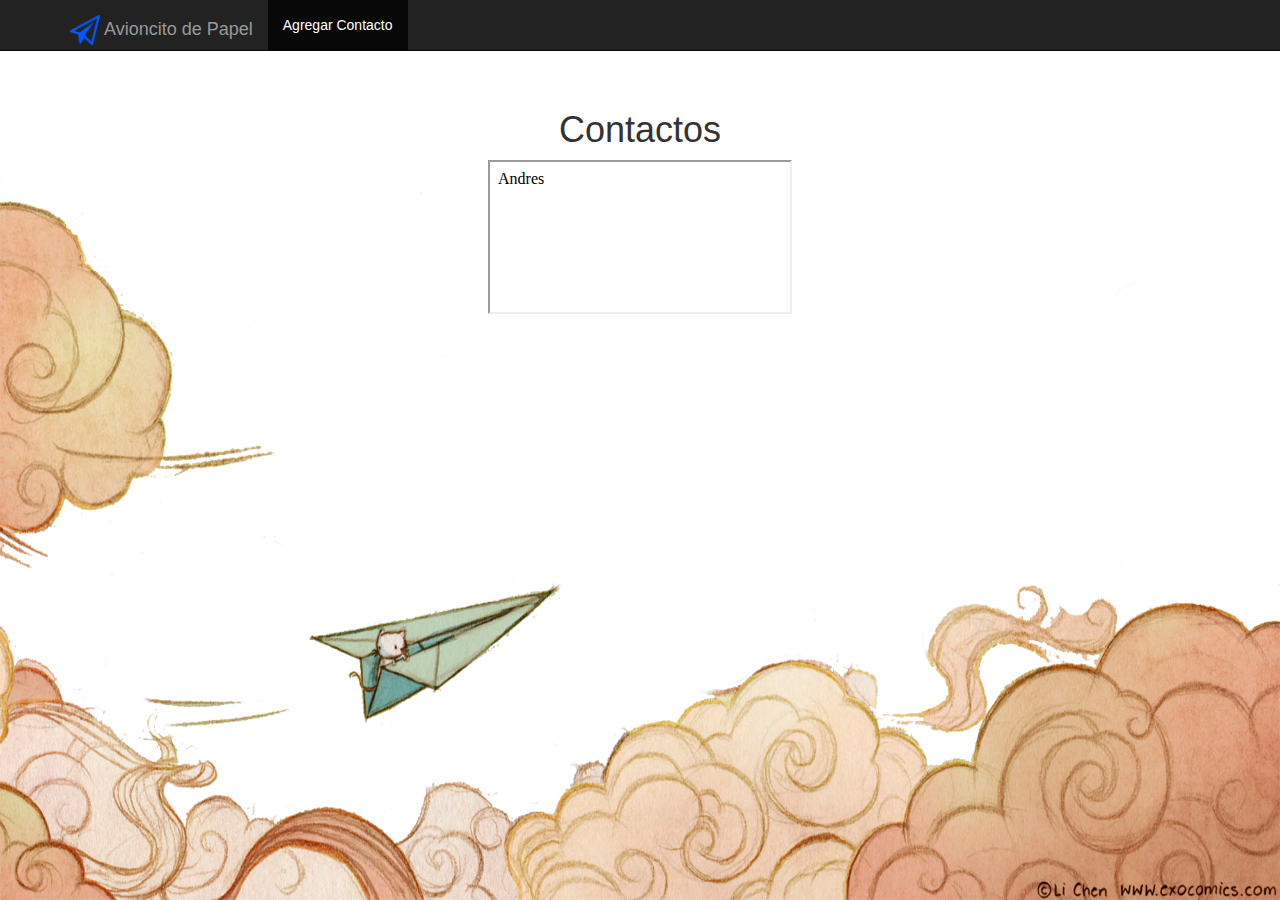
<file: TareaRedes1/index.html>
<html>
    <head>
        <title>Avioncito de Papel</title>
        <meta charset="UTF-8">
        <meta name="viewport" content="width=device-width">
		<link rel="stylesheet" href="boostrap.css" type="text/css" media="all">
		<link rel="stylesheet" href="starter-template.css" type="text/css" media="all">		
    </head>
	<body class = cuerpo>
    <div class="navbar navbar-inverse navbar-fixed-top" role="navigation">
      <div class="container">
        <div class="navbar-header">
          <button type="button" class="navbar-toggle" data-toggle="collapse" data-target=".navbar-collapse">
            <span class="sr-only">Toggle navigation</span>
            <span class="icon-bar"></span>
            <span class="icon-bar"></span>
            <span class="icon-bar"></span>
          </button>
          <a class="navbar-brand" href="#"> <img src = "paper-plane.png" width = "30" height = "30"> Avioncito de Papel</a>
        </div>
        <div class="collapse navbar-collapse">
          <ul class="nav navbar-nav">
            <li class="active"><a href="agregarContacto.html">Agregar Contacto</a></li>
          </ul>
        </div><!--/.nav-collapse -->
      </div>
    </div>

    <div class="container">

      <div class="starter-template">
        <h1>Contactos</h1>
        <p class="lead"> <iframe src="contacto.html" align ="center"></iframe> </p>
      </div>

    </div><!-- /.container -->


    <!-- Bootstrap core JavaScript
    ================================================== -->
    <!-- Placed at the end of the document so the pages load faster -->
    <script src="https://ajax.googleapis.com/ajax/libs/jquery/1.11.0/jquery.min.js"></script>
  </body>
</html>
</file>
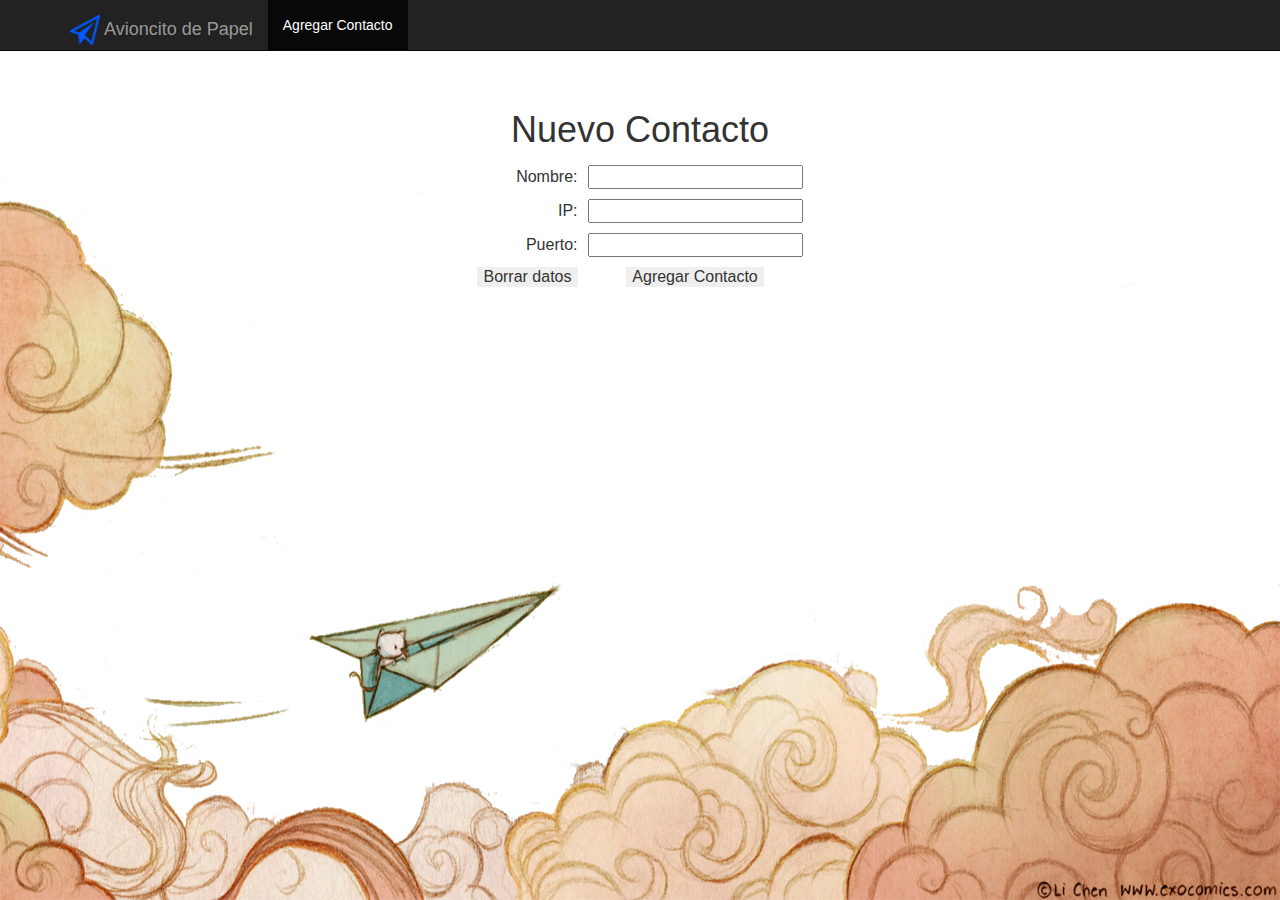
<file: TareaRedes1/agregarContacto.html>
<html>
    <head>
        <title>Avioncito de Papel</title>
        <meta charset="UTF-8">
        <meta name="viewport" content="width=device-width">
		<link rel="stylesheet" href="boostrap.css" type="text/css" media="all">
		<link rel="stylesheet" href="starter-template.css" type="text/css" media="all">		
    </head>
    <body class = cuerpo>
	    <div class="navbar navbar-inverse navbar-fixed-top" role="navigation">
      <div class="container">
        <div class="navbar-header">
          <button type="button" class="navbar-toggle" data-toggle="collapse" data-target=".navbar-collapse">
            <span class="sr-only">Toggle navigation</span>
            <span class="icon-bar"></span>
            <span class="icon-bar"></span>
            <span class="icon-bar"></span>
          </button>
          <a class="navbar-brand" href="index.html"> <img src = "paper-plane.png" width = "30" height = "30"> Avioncito de Papel</a>
        </div>
        <div class="collapse navbar-collapse">
          <ul class="nav navbar-nav">
            <li class="active"><a href="agregarContacto.html">Agregar Contacto</a></li>
          </ul>
        </div><!--/.nav-collapse -->
      </div>
    </div>
	<div class="container">
	<div class="starter-template">
        <form method="POST" action="http://localhost:8080">
		<h1 align="center">Nuevo Contacto</h1>
		<table align="center" style="width:300px">
		<tr>
			<td align="right">Nombre:</td>
			<td><input type="text" name="nombre1" required></td> 
		</tr>
		<tr>
			<td align="right">IP:</td>
			<td><input type="text" name="ip1" required></td> 
		</tr>
			<tr>
			<td align="right">Puerto:</td>
			<td><input type="text" name="puerto1" required></td>
		</tr>
		<tr>
		<td><input type="reset" value="Borrar datos" class="boton"></td>
		<td align="center"><input type="submit" title="enviar" class="boton" value="Agregar Contacto"></td>
		</tr>
		</table>
        </form>
	</div>
	</div>
    </body>
</html>
</file>
<file: TareaRedes1/starter-template.css>
body {
  padding-top: 50px;
}
.starter-template {
  padding: 40px 15px;
  text-align: center;
}
th,td
{
padding:5px;
}

.boton{
border:0;
}

.cuerpo{
background-image: url(paperplane.png);
background-size: 100% 100%;
}
</file>
